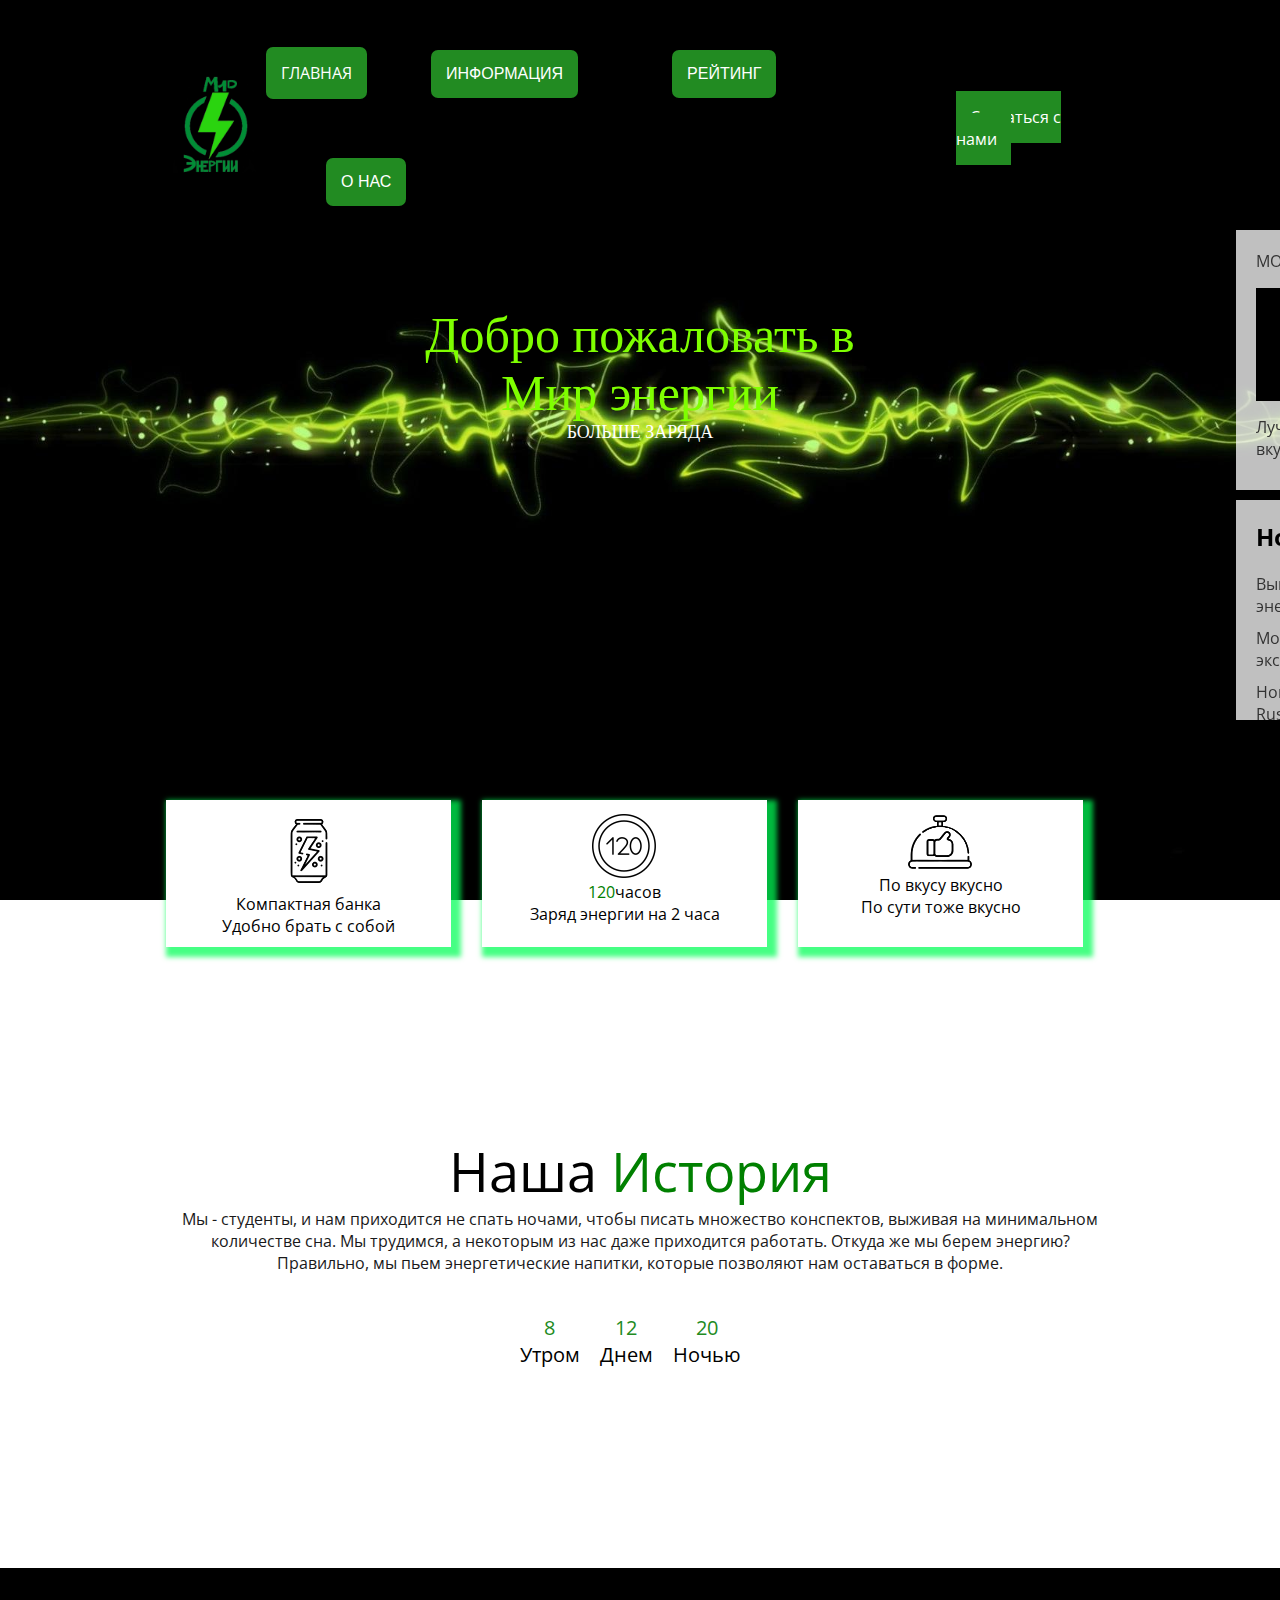
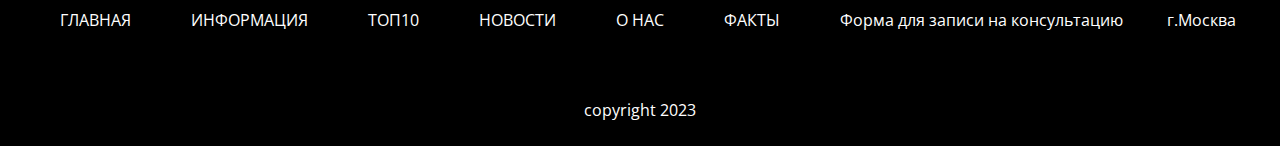
<file: index.html>
<!DOCTYPE html>
<html lang="eng">
<head>
    <meta charset="utf-8">
    <link rel="stylesheet" href="style.css"> 
    <link rel="preconnect" href="https://fonts.googleapis.com">
    <link rel="preconnect" href="https://fonts.gstatic.com" crossorigin>
    <link href="https://fonts.googleapis.com/css2?family=Open+Sans:wght@700;800&display=swap" rel="stylesheet">
    <link rel="preconnect" href="https://fonts.googleapis.com">
    <link rel="preconnect" href="https://fonts.gstatic.com" crossorigin>
    <link href="https://fonts.googleapis.com/css2?family=Open+Sans:wght@700;800&family=Tinos:ital,wght@1,700&display=swap" rel="stylesheet">
    <title> Сайт</title>
</head>
<body>
<div class="header">
    <div class="container">
        <div class="header-line">
            <div class="header-logo">
                <img src="logo.png" alt=""height="100" weight="100">
            </div>
            <div class="nav">
                <a class="nav-item" href="index.html">ГЛАВНАЯ</a>
                <div class="dropup">
                    <button class="dropbtn">ИНФОРМАЦИЯ</button>
                    <div class="dropup-content">
                        <a href="info.html">информация</a>
                        <a href="news.html">новости</a>
                        <a href="facts.html">факты</a>
                    </div>
                </div>
                <div class="dropup">
                    <button class="dropbtn">РЕЙТИНГ</button>
                    <div class="dropup-content">
                      <a href="tovar.html">топ популярных</a>
                    </div>
                </div>
                <div class="dropup">
                    <button class="dropbtn">О НАС</button>
                    <div class="dropup-content">
                      <a href="onas.html">контакты</a>
                      <a href="https://vk.com/eto_energy">паблик редких</a>
                    </div>
                </div>
            </div>
            <div class="btn">
                <a class="button" href="formaggg.html">Связаться с нами</a>
            </div>
            <div class="menu">
                <a href="">
                    <img src="menuu.png" height="50px" width="50px" alt="">
                </a>
            </div>
        </div>
        <div class="header-down">
            <div class="header-title">
                Добро пожаловать в 
                <div class="header-subtitle">
                    Мир энергии
                </div>
                <div class="header-suptitle">
                    БОЛЬШЕ ЗАРЯДА
                </div>
            </div>
        </div>
    </div>
</div>



<div class="sidebar">
    <h2>Новости</h2>
    <ul>
      <li><a href="news.html#news1">Выпуск нового энергетика</a></li>
      <li><a href="news.html#news2">Monster снова проведет экстрим-фестиваль</a></li>
      <li><a href="news.html#news3">Новые вкусы Adrenaline Rush</a></li>
    </ul>
    </div>
    </div>  
</div>
<div class="sidebar2">
    <a href="https://www.monsterenergy.com/en-us/">MONSTER</a>
    <ul>
      <li><a href="https://www.monsterenergy.com/en-us/"><img src="monster.jpg" width="200"></a></li>
      <li><a href="https://www.pik.ru/">Лучший энергетический вкус</a></li>
    </ul>
    </div>
    </div>  
</div>



<div class="cards">
    <div class="container">
        <div class="cards-holder">
            <div class="card">
                <div class="card-image">
                    <img class="card-img" src="card.png">
                </div>
                <div class="card-title">
                    Компактная банка
                </div>

                <div class="card-desc">
                    Удобно брать с собой
                </div>
            </div>

            <div class="card">
                <div class="card-image">
                    <img class="card-img" src="card2.png">
                </div>
                <div class="card-title">
                        <span>120</span> часов
                </div>
        
                <div class="card-desc">
                        Заряд энергии на 2 часа
                </div>
            </div>
            <div class="card">
                <div class="card-image">
                    <img class="card-img" src="card3.png">
                </div>
                <div class="card-title">
                        По вкусу вкусно
                </div>
        
                <div class="card-desc">
                        По сути тоже вкусно
                </div>
            </div>
        </div>
    </div>
</div>
<div class="history">
    <div class="container">
        <div class="history-holder">
            <div class="history-info">
                <div class="history-title">
                    Наша <span>История</span>
                </div>
                <div class="history-desc">
                    Мы - студенты, и нам приходится не спать ночами, чтобы писать множество конспектов, выживая на минимальном количестве сна. Мы трудимся, а некоторым из нас даже приходится работать. Откуда же мы берем энергию? Правильно, мы пьем энергетические напитки, которые позволяют нам оставаться в форме.
            
                </div>
                <div class="history-number">
                    <div class="number-item">
                        8 <span>Утром</span>
                    </div>
                    <div class="number-item">
                        12 <span>Днем</span>
                    </div>
                    <div class="number-item">
                        20 <span>Ночью</span>
                    </div>
                </div>
            </div>
            <div class="history-images">
                <img class="imgages-1" src="1.jpg" width="400" height="300" alt="">
                <img class="imgages-2" src="2.jpg" width="400" height="300" alt="">
                <img class="imgages-3" src="3.jpeg" width="300" height="350" alt="">
            </div>
        </div>
    </div>
</div>
<div  scri class="btn-up btn-up_hide"></div> 
 
  <script> 
    const btnUp = { 
      el: document.querySelector('.btn-up'), 
      show() { 
        // удалим у кнопки класс btn-up_hide 
        this.el.classList.remove('btn-up_hide'); 
      }, 
      hide() { 
        // добавим к кнопке класс btn-up_hide 
        this.el.classList.add('btn-up_hide'); 
      }, 
      addEventListener() { 
        // при прокрутке содержимого страницы 
        window.addEventListener('scroll', () => { 
          // определяем величину прокрутки 
          const scrollY = window.scrollY || document.documentElement.scrollTop; 
          // если страница прокручена больше чем на 400px, то делаем кнопку видимой, иначе скрываем 
          scrollY > 400 ? this.show() : this.hide(); 
        }); 
        // при нажатии на кнопку .btn-up 
        document.querySelector('.btn-up').onclick = () => { 
          // переместим в начало страницы 
          window.scrollTo({ 
            top: 0, 
            left: 0, 
            behavior: 'smooth' 
          }); 
        } 
      } 
    } 
    btnUp.addEventListener(); 
  </script>


<div class="footer">
    <ul style="list-style-type: none;"> 
        <li><a href="index.html">ГЛАВНАЯ</a></li>
        <li><a href="info.html">ИНФОРМАЦИЯ</a></li>
        <li><a href="tovar.html">ТОП10</a></li>
        <li><a href="news.html">НОВОСТИ</a></li>
        <li><a href="onas.html">О НАС</a></li>
        <li><a href="facts.html">ФАКТЫ</a></li>
        <li><a href="formaggg.html">Форма для записи на консультацию</a></li>
    <div class="footer1">
        <li>г.Москва</li>
    </div>
    </ul>
    <div >
    </div> 
    <div class="copy">
        <br>copyright 2023 
    </div>       
</div>
</body>
</html>
</file>
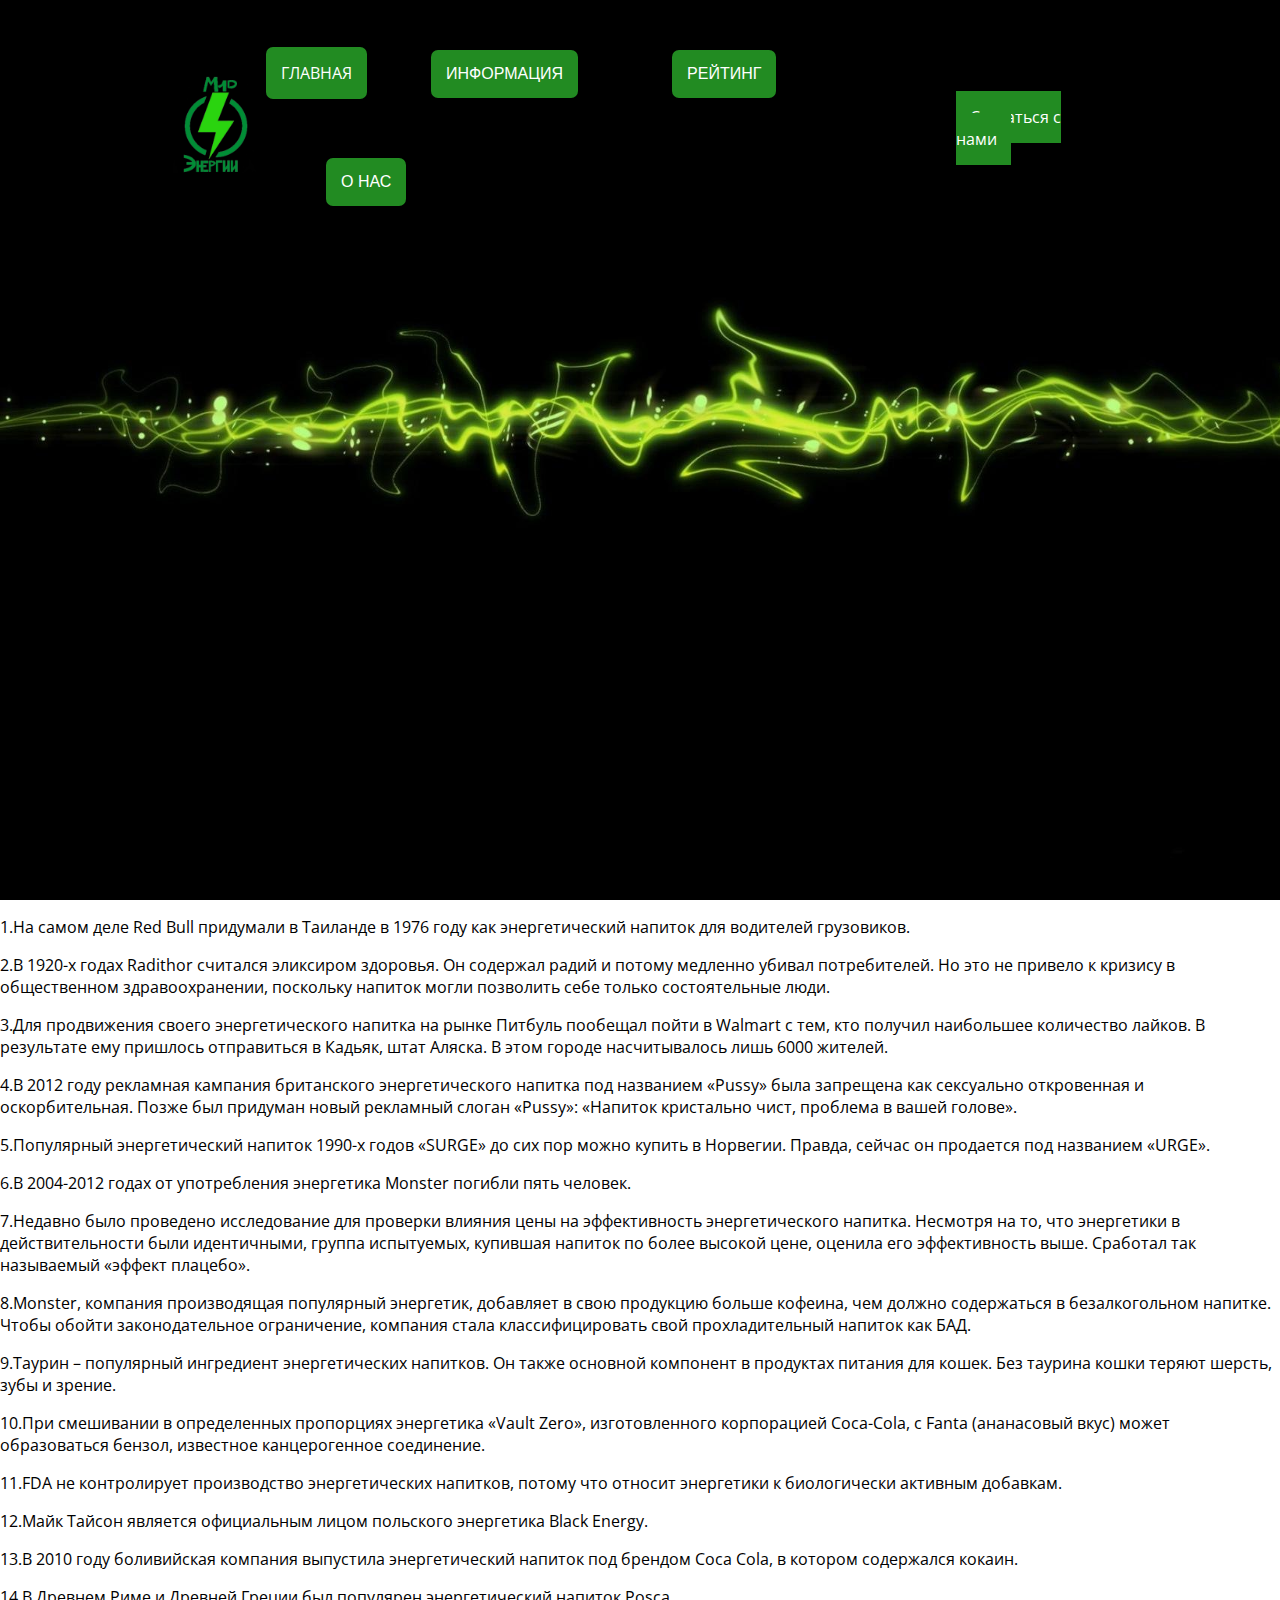
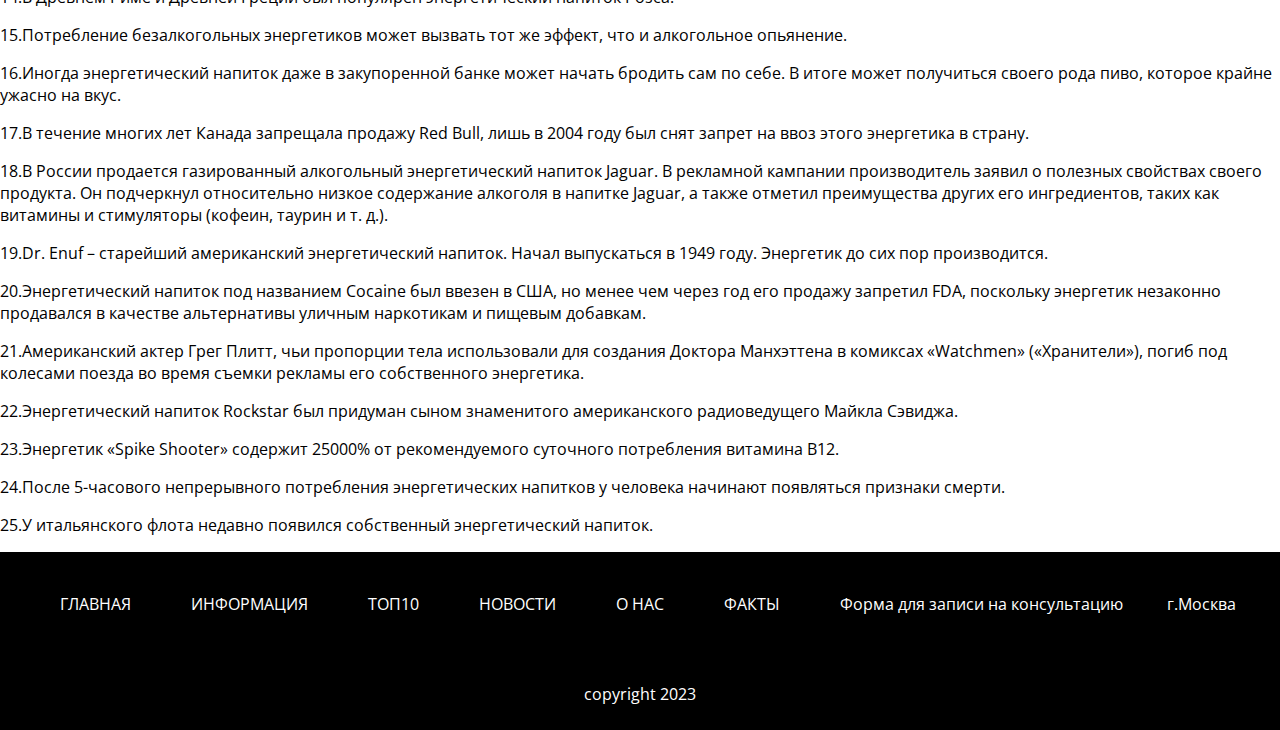
<file: facts.html>
<!DOCTYPE html>
<html lang="eng">
<head>
    <meta charset="utf-8">
    <link rel="stylesheet" href="style.css"> 
    <link rel="preconnect" href="https://fonts.googleapis.com">
    <link rel="preconnect" href="https://fonts.gstatic.com" crossorigin>
    <link href="https://fonts.googleapis.com/css2?family=Open+Sans:wght@700;800&display=swap" rel="stylesheet">
    <link rel="preconnect" href="https://fonts.googleapis.com">
    <link rel="preconnect" href="https://fonts.gstatic.com" crossorigin>
    <link href="https://fonts.googleapis.com/css2?family=Open+Sans:wght@700;800&family=Tinos:ital,wght@1,700&display=swap" rel="stylesheet">
    <title> Сайт</title>
</head>
<body>
<div class="header">
    <div class="container">
        <div class="header-line">
            <div class="header-logo">
                <img src="logo.png" alt=""height="100" weight="100">
            </div>
            <div class="nav">
                <a class="nav-item" href="index.html">ГЛАВНАЯ</a>
                <div class="dropup">
                    <button class="dropbtn">ИНФОРМАЦИЯ</button>
                    <div class="dropup-content">
                        <a href="info.html">информация</a>
                        <a href="news.html">новости</a>
                        <a href="facts.html">факты</a>
                    </div>
                </div>
                <div class="dropup">
                    <button class="dropbtn">РЕЙТИНГ</button>
                    <div class="dropup-content">
                      <a href="tovar.html">топ популярных</a>
                    </div>
                </div>
                <div class="dropup">
                    <button class="dropbtn">О НАС</button>
                    <div class="dropup-content">
                      <a href="onas.html">контакты</a>
                      <a href="https://vk.com/eto_energy">паблик редких</a>
                    </div>
                </div>
            </div>
            <div class="btn">
                <a class="button" href="formaggg.html">Связаться с нами</a>
            </div>
            <div class="menu">
                <a href="">
                    <img src="menuu.png" height="50px" width="50px" alt="">
                </a>
            </div>
        </div>
    </div>
</div>
<p>1.На самом деле Red Bull придумали в Таиланде в 1976 году как энергетический напиток для водителей грузовиков.</p>
<p>2.В 1920-х годах Radithor считался эликсиром здоровья. Он содержал радий и потому медленно убивал потребителей. Но это не привело к кризису в общественном здравоохранении, поскольку напиток могли позволить себе только состоятельные люди.</p>
<p>3.Для продвижения своего энергетического напитка на рынке Питбуль пообещал пойти в Walmart с тем, кто получил наибольшее количество лайков. В результате ему пришлось отправиться в Кадьяк, штат Аляска. В этом городе насчитывалось лишь 6000 жителей.</p>
<p>4.В 2012 году рекламная кампания британского энергетического напитка под названием «Pussy» была запрещена как сексуально откровенная и оскорбительная. Позже был придуман новый рекламный слоган «Pussy»: «Напиток кристально чист, проблема в вашей голове».</p>
<p>5.Популярный энергетический напиток 1990-х годов «SURGE» до сих пор можно купить в Норвегии. Правда, сейчас он продается под названием «URGE».</p>
<p>6.В 2004-2012 годах от употребления энергетика Monster погибли пять человек.</p>
<p>7.Недавно было проведено исследование для проверки влияния цены на эффективность энергетического напитка. Несмотря на то, что энергетики в действительности были идентичными, группа испытуемых, купившая напиток по более высокой цене, оценила его эффективность выше. Сработал так называемый «эффект плацебо».</p>
<p>8.Monster, компания производящая популярный энергетик, добавляет в свою продукцию больше кофеина, чем должно содержаться в безалкогольном напитке. Чтобы обойти законодательное ограничение, компания стала классифицировать свой прохладительный напиток как БАД.</p>
<p>9.Таурин – популярный ингредиент энергетических напитков. Он также основной компонент в продуктах питания для кошек. Без таурина кошки теряют шерсть, зубы и зрение.</p>
<p>10.При смешивании в определенных пропорциях энергетика «Vault Zero», изготовленного корпорацией Coca-Cola, с Fanta (ананасовый вкус) может образоваться бензол, известное канцерогенное соединение.</p>
<p>11.FDA не контролирует производство энергетических напитков, потому что относит энергетики к биологически активным добавкам.</p>
<p>12.Майк Тайсон является официальным лицом польского энергетика Black Energy.</p>
<p>13.В 2010 году боливийская компания выпустила энергетический напиток под брендом Coca Cola, в котором содержался кокаин.</p>
<p>14.В Древнем Риме и Древней Греции был популярен энергетический напиток Posca.</p>
<p>15.Потребление безалкогольных энергетиков может вызвать тот же эффект, что и алкогольное опьянение.</p>
<p>16.Иногда энергетический напиток даже в закупоренной банке может начать бродить сам по себе. В итоге может получиться своего рода пиво, которое крайне ужасно на вкус.</p>
<p>17.В течение многих лет Канада запрещала продажу Red Bull, лишь в 2004 году был снят запрет на ввоз этого энергетика в страну.</p>
<p>18.В России продается газированный алкогольный энергетический напиток Jaguar. В рекламной кампании производитель заявил о полезных свойствах своего продукта. Он подчеркнул относительно низкое содержание алкоголя в напитке Jaguar, а также отметил преимущества других его ингредиентов, таких как витамины и стимуляторы (кофеин, таурин и т. д.).</p>
<p>19.Dr. Enuf – старейший американский энергетический напиток. Начал выпускаться в 1949 году. Энергетик до сих пор производится.</p>
<p>20.Энергетический напиток под названием Cocaine был ввезен в США, но менее чем через год его продажу запретил FDA, поскольку энергетик незаконно продавался в качестве альтернативы уличным наркотикам и пищевым добавкам.</p>
<p>21.Американский актер Грег Плитт, чьи пропорции тела использовали для создания Доктора Манхэттена в комиксах «Watchmen» («Хранители»), погиб под колесами поезда во время съемки рекламы его собственного энергетика.</p>
<p>22.Энергетический напиток Rockstar был придуман сыном знаменитого американского радиоведущего Майкла Сэвиджа.</p>
<p>23.Энергетик «Spike Shooter» содержит 25000% от рекомендуемого суточного потребления витамина B12.</p>
<p>24.После 5-часового непрерывного потребления энергетических напитков у человека начинают появляться признаки смерти.</p>
<p>25.У итальянского флота недавно появился собственный энергетический напиток.</p>
<div class="footer">
    <ul style="list-style-type: none;"> 
        <li><a href="index.html">ГЛАВНАЯ</a></li>
        <li><a href="info.html">ИНФОРМАЦИЯ</a></li>
        <li><a href="tovar.html">ТОП10</a></li>
        <li><a href="news.html">НОВОСТИ</a></li>
        <li><a href="onas.html">О НАС</a></li>
        <li><a href="facts.html">ФАКТЫ</a></li>
        <li><a href="formaggg.html">Форма для записи на консультацию</a></li>
    <div class="footer1">
        <li>г.Москва</li>
    </div>
    </ul>
    <div >
    </div> 
    <div class="copy">
        <br>copyright 2023 
    </div>       
</div>
</body>
</html>
</file>
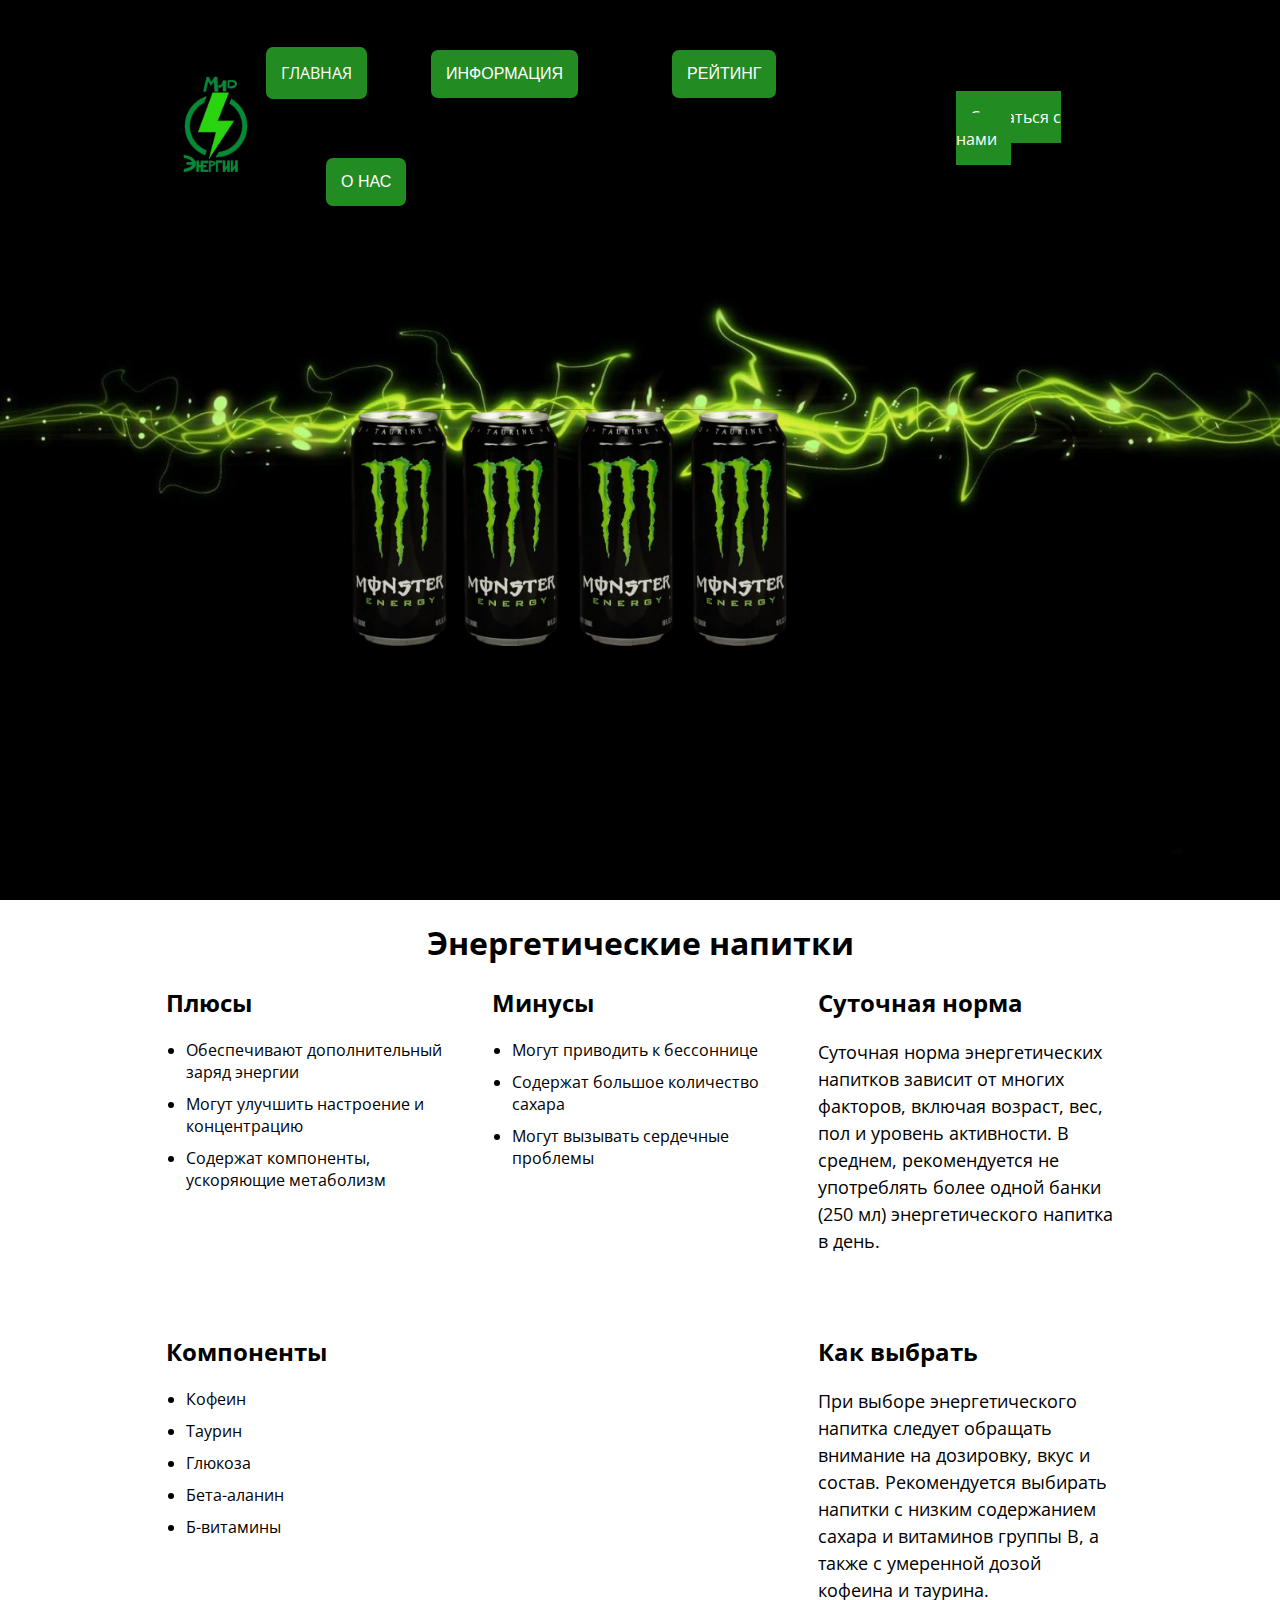
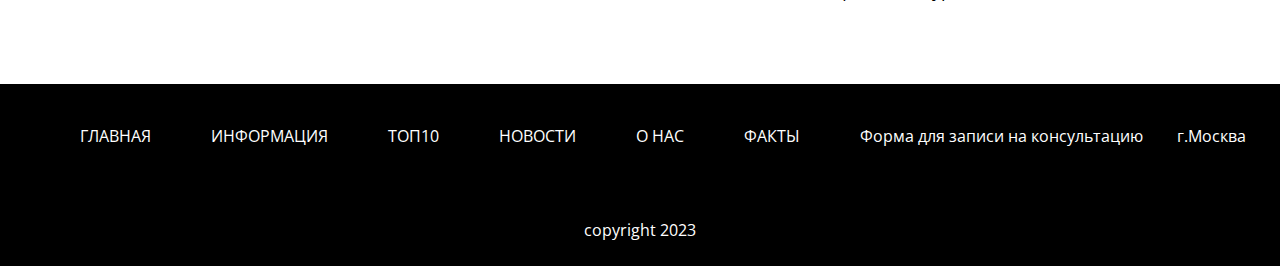
<file: info.html>
<!DOCTYPE html>
<html lang="eng">
<head>
    <meta charset="utf-8">
    <link rel="stylesheet" href="style.css"> 
    <link rel="preconnect" href="https://fonts.googleapis.com">
    <link rel="preconnect" href="https://fonts.gstatic.com" crossorigin>
    <link href="https://fonts.googleapis.com/css2?family=Open+Sans:wght@700;800&display=swap" rel="stylesheet">
    <link rel="preconnect" href="https://fonts.googleapis.com">
    <link rel="preconnect" href="https://fonts.gstatic.com" crossorigin>
    <link href="https://fonts.googleapis.com/css2?family=Open+Sans:wght@700;800&family=Tinos:ital,wght@1,700&display=swap" rel="stylesheet">
    <title> Сайт</title>
    <title>Энергетические напитки</title>
</head>
<body>
    <div class="header">
        <div class="container">
            <div class="header-line">
                <div class="header-logo">
                    <img src="logo.png" alt=""height="100" weight="100">
                </div>
                <div class="nav">
                    <a class="nav-item" href="index.html">ГЛАВНАЯ</a>
                    <div class="dropup">
                        <button class="dropbtn">ИНФОРМАЦИЯ</button>
                        <div class="dropup-content">
                            <a href="info.html">информация</a>
                            <a href="news.html">новости</a>
                            <a href="facts.html">факты</a>
                        </div>
                    </div>
                    <div class="dropup">
                        <button class="dropbtn">РЕЙТИНГ</button>
                        <div class="dropup-content">
                          <a href="tovar.html">топ популярных</a>
                        </div>
                    </div>
                    <div class="dropup">
                        <button class="dropbtn">О НАС</button>
                        <div class="dropup-content">
                          <a href="onas.html">контакты</a>
                          <a href="https://vk.com/eto_energy">паблик редких</a>
                        </div>
                    </div>
                </div>
                <div class="btn">
                    <a class="button" href="formaggg.html">Связаться с нами</a>
                </div>
                <div class="menu">
                    <a href="">
                        <img src="menuu.png" height="50px" width="50px" alt="">
                    </a>
                </div>
            </div>
            <div>
                <img class="ph4" src="f4.png">
            </div>
            <div>
                <img class="ph6"src="f6.png">
            </div>
        </div>
    </div>
    <style>
        h1 {
            font-size: 32px;
            font-weight: bold;
        }
        
        h2 {
            font-size: 24px;
            font-weight: bold;
        }
        
        p {
            font-size: 18px;
            line-height: 1.5;
            margin-bottom: 20px;
        }
        
        ul {
            list-style: disc;
            margin-left: 20px;
            margin-bottom: 20px;
        }
        
        .row {
            display: flex;
            flex-wrap: wrap;
            justify-content: space-between;
            margin-bottom: 40px;
        }
        
        .col {
            width: calc(33.33% - 20px);
            margin-bottom: 20px;
        }
        
        @media only screen and (max-width: 767px) {
            .col {
                width: 100%;
            }
        }
    </style>
    <div class="container">
        <h1>Энергетические напитки</h1>
        
        <div class="row">
            <div class="col">
                <h2>Плюсы</h2>
                <ul>
                    <li>Обеспечивают дополнительный заряд энергии</li>
                    <li>Могут улучшить настроение и концентрацию</li>
                    <li>Содержат компоненты, ускоряющие метаболизм</li>
                </ul>
            </div>
            
            <div class="col">
                <h2>Минусы</h2>
                <ul>
                    <li>Могут приводить к бессоннице</li>
                    <li>Содержат большое количество сахара</li>
                    <li>Могут вызывать сердечные проблемы</li>
                </ul>
            </div>
            
            <div class="col">
                <h2>Суточная норма</h2>
                <p>Суточная норма энергетических напитков зависит от многих факторов, включая возраст, вес, пол и уровень активности. В среднем, рекомендуется не употреблять более одной банки (250 мл) энергетического напитка в день.</p>
            </div>
        </div>
        
        <div class="row">
            <div class="col">
                <h2>Компоненты</h2>
                <ul>
                    <li>Кофеин</li>
                    <li>Таурин</li>
                    <li>Глюкоза</li>
                    <li>Бета-аланин</li>
                    <li>Б-витамины</li>
                </ul>
            </div>
            
            <div class="col">
                <h2>Как выбрать</h2>
                <p>При выборе энергетического напитка следует обращать внимание на дозировку, вкус и состав. Рекомендуется выбирать напитки с низким содержанием сахара и витаминов группы В, а также с умеренной дозой кофеина и таурина.</p>
            </div>
        </div>
    </div>  
    </div>
<div class="footer">
    <ul style="list-style-type: none;"> 
        <li><a href="index.html">ГЛАВНАЯ</a></li>
        <li><a href="info.html">ИНФОРМАЦИЯ</a></li>
        <li><a href="tovar.html">ТОП10</a></li>
        <li><a href="news.html">НОВОСТИ</a></li>
        <li><a href="onas.html">О НАС</a></li>
        <li><a href="facts.html">ФАКТЫ</a></li>
        <li><a href="formaggg.html">Форма для записи на консультацию</a></li>
    <div class="footer1">
        <li>г.Москва</li>
    </div>
    </ul>
    <div >
    </div> 
    <div class="copy">
        <br>copyright 2023 
    </div>       
</div>
</body>
</html>
</file>
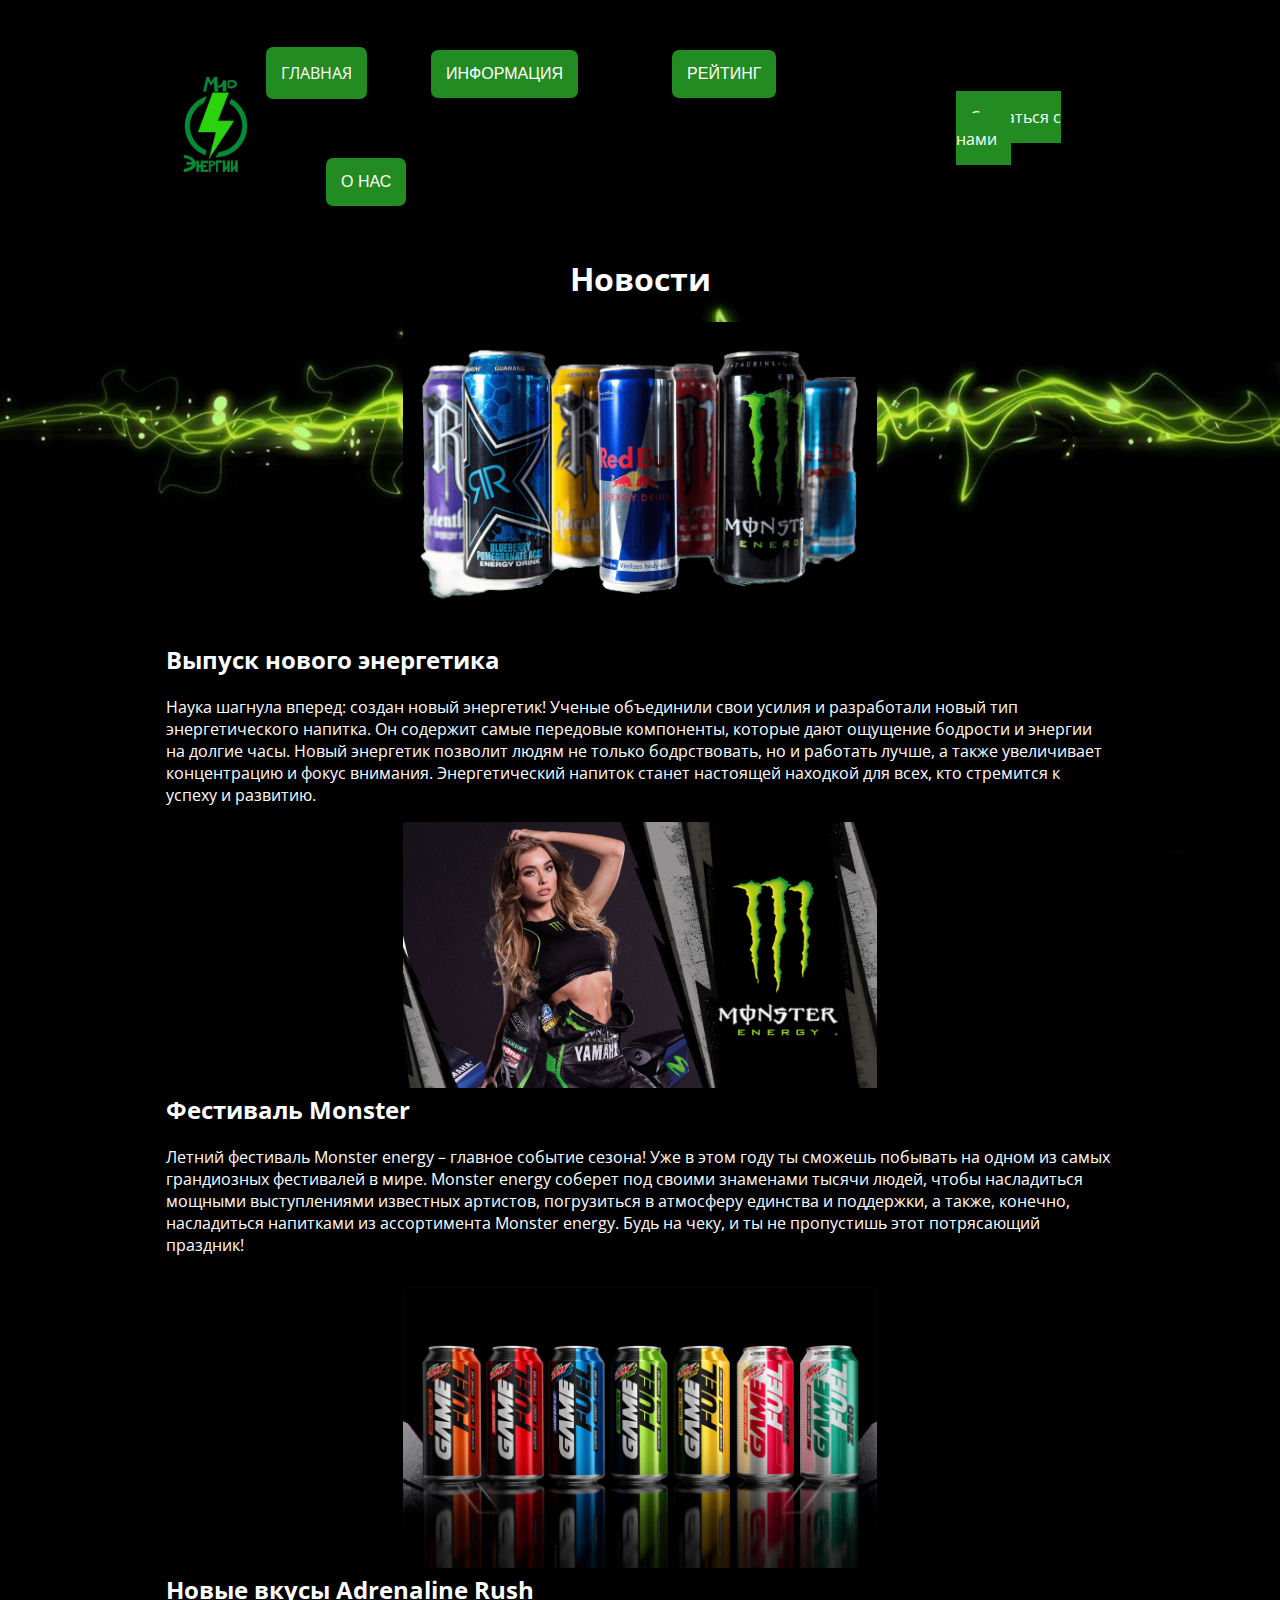
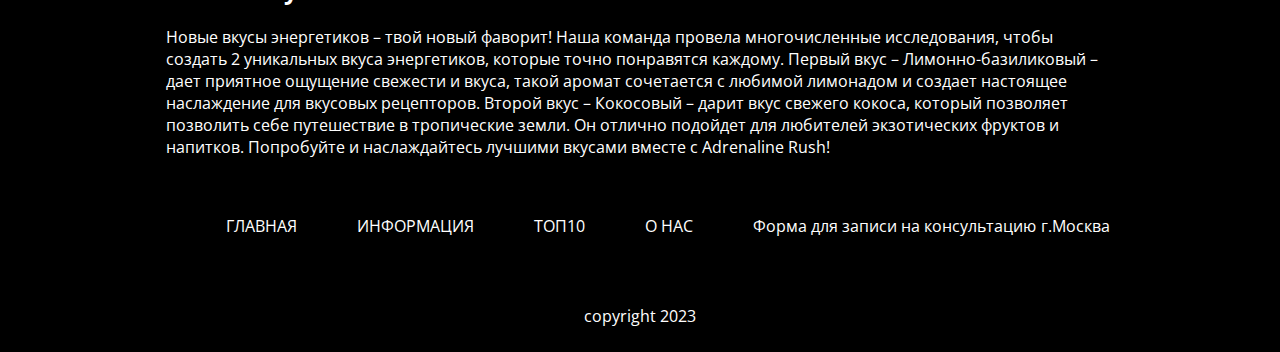
<file: news.html>
<!DOCTYPE html>
<html lang="eng">
<head>
    <meta charset="utf-8">
    <link rel="stylesheet" href="style.css"> 
    <link rel="preconnect" href="https://fonts.googleapis.com">
    <link rel="preconnect" href="https://fonts.gstatic.com" crossorigin>
    <link href="https://fonts.googleapis.com/css2?family=Open+Sans:wght@700;800&display=swap" rel="stylesheet">
    <link rel="preconnect" href="https://fonts.googleapis.com">
    <link rel="preconnect" href="https://fonts.gstatic.com" crossorigin>
    <link href="https://fonts.googleapis.com/css2?family=Open+Sans:wght@700;800&family=Tinos:ital,wght@1,700&display=swap" rel="stylesheet">
    <title> Сайт</title>
</head>
<body>
<body style="background-color: #000000">
<div class="header">
    <div class="container">
        <div class="header-line">
            <div class="header-logo">
                <img src="logo.png" alt=""height="100" weight="100">
            </div>
            <div class="nav">
                <a class="nav-item" href="index.html">ГЛАВНАЯ</a>
                <div class="dropup">
                    <button class="dropbtn">ИНФОРМАЦИЯ</button>
                    <div class="dropup-content">
                        <a href="info.html">информация</a>
                        <a href="news.html">новости</a>
                        <a href="facts.html">факты</a>
                    </div>
                </div>
                <div class="dropup">
                    <button class="dropbtn">РЕЙТИНГ</button>
                    <div class="dropup-content">
                      <a href="tovar.html">топ популярных</a>
                    </div>
                </div>
                <div class="dropup">
                    <button class="dropbtn">О НАС</button>
                    <div class="dropup-content">
                      <a href="onas.html">контакты</a>
                      <a href="https://vk.com/eto_energy">паблик редких</a>
                    </div>
                </div>
            </div>
            <div class="btn">
                <a class="button" href="formaggg.html">Связаться с нами</a>
            </div>
            <div class="menu">
                <a href="">
                    <img src="menuu.png" height="50px" width="50px" alt="">
                </a>
            </div>
        </div>
    </div>
    <div class="container">
        <h1 style="color: white">Новости</h1>
        
        <div class="row">
            <div class="col">
                <div style="text-align:center;">
                    <img src="news1.jpg" alt="" style="width:50%">
                  </div>
                <h2 style="color: white">Выпуск нового энергетика</h2>
                <ul id="news1">
                    <li style="color: white">Наука шагнула вперед: создан новый энергетик! Ученые объединили свои усилия и разработали новый тип энергетического напитка. Он содержит самые передовые компоненты, которые дают ощущение бодрости и энергии на долгие часы. Новый энергетик позволит людям не только бодрствовать, но и работать лучше, а также увеличивает концентрацию и фокус внимания. Энергетический напиток станет настоящей находкой для всех, кто стремится к успеху и развитию.</li>
                </ul>
            </div>
            
            <div class="col">
                <div style="text-align:center;">
                    <img src="news2.jpg" alt="" style="width:50%">
                  </div>
                <h2 style="color: white">Фестиваль Monster</h2>
                <ul id="news2">
                    <li style="color: white">Летний фестиваль Monster energy – главное событие сезона! Уже в этом году ты сможешь побывать на одном из самых грандиозных фестивалей в мире. Monster energy соберет под своими знаменами тысячи людей, чтобы насладиться мощными выступлениями известных артистов, погрузиться в атмосферу единства и поддержки, а также, конечно, насладиться напитками из ассортимента Monster energy. Будь на чеку, и ты не пропустишь этот потрясающий праздник!</li>
                </ul>
            </div>
            
            <div class="col">
                <div style="text-align:center;">
                    <img src="news3.jpg" alt="" style="width:50%">
                  </div>
                <h2 id="news3" style="color: white">Новые вкусы Adrenaline Rush</h2>
                <p style="color: white">Новые вкусы энергетиков – твой новый фаворит! Наша команда провела многочисленные исследования, чтобы создать 2 уникальных вкуса энергетиков, которые точно понравятся каждому. Первый вкус – Лимонно-базиликовый – дает приятное ощущение свежести и вкуса, такой аромат сочетается с любимой лимонадом и создает настоящее наслаждение для вкусовых рецепторов. Второй вкус – Кокосовый – дарит вкус свежего кокоса, который позволяет позволить себе путешествие в тропические земли. Он отлично подойдет для любителей экзотических фруктов и напитков.  Попробуйте и наслаждайтесь лучшими вкусами вместе с Adrenaline Rush!</p>
            </div>
        </div>

<div  scri class="btn-up btn-up_hide"></div> 
 
    <script> 
        const btnUp = { 
        el: document.querySelector('.btn-up'), 
        show() { 
            this.el.classList.remove('btn-up_hide'); 
            }, 
        hide() { 
            this.el.classList.add('btn-up_hide'); 
            }, 
        addEventListener() {  
            window.addEventListener('scroll', () => { 
            const scrollY = window.scrollY || document.documentElement.scrollTop; 
            scrollY > 400 ? this.show() : this.hide(); 
            }); 
            document.querySelector('.btn-up').onclick = () => { 
            window.scrollTo({ 
                top: 0, 
                left: 0, 
                behavior: 'smooth' 
            }); 
            } 
        } 
        } 
        btnUp.addEventListener(); 
    </script><div class="footer">
    <ul style="list-style-type: none;"> 
        <li><a href="index.html">ГЛАВНАЯ</a></li>
        <li><a href="info.html">ИНФОРМАЦИЯ</a></li>
        <li><a href="tovar.html">ТОП10</a></li>
        <li><a href="onas.html">О НАС</a></li>
        <li><a href="formaggg.html">Форма для записи на консультацию</a></li>
    <div class="footer1">
        <li>г.Москва</li>
    </div>
    </ul>
    <div >
    </div> 
    <div class="copy">
        <br>copyright 2023 
    </div>       
</div>
</body>
</html>
</file>
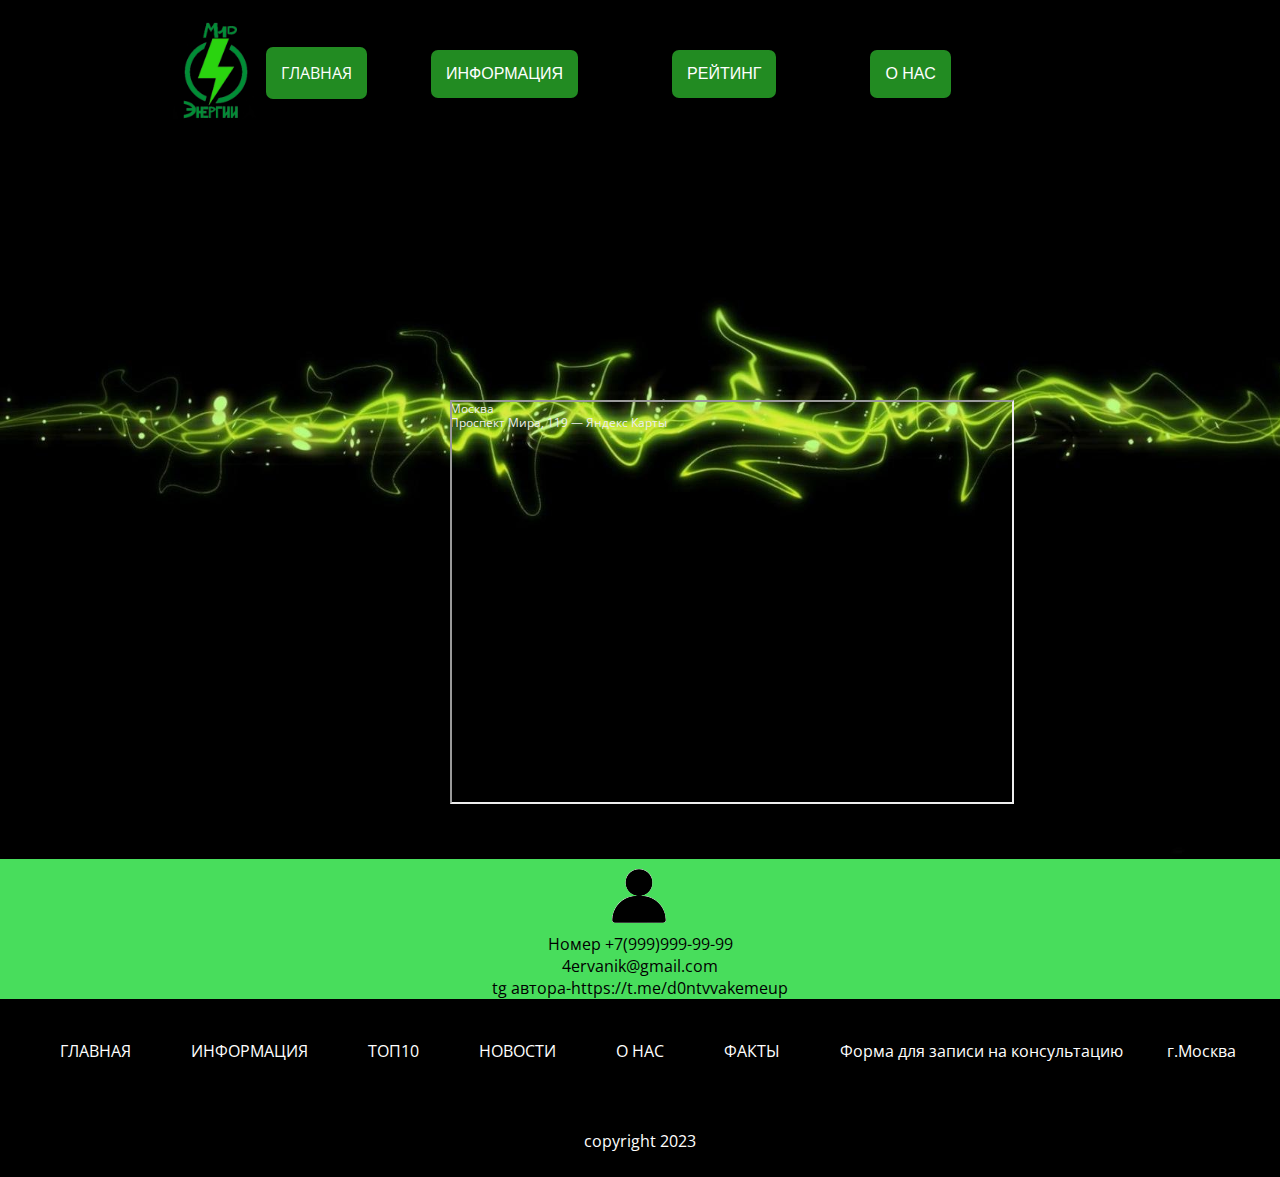
<file: onas.html>
<!DOCTYPE html>
<html lang="eng">
<head>
    <meta charset="utf-8">
    <title>Таблица</title>
    <link rel="stylesheet" href="style.css"> 
    <link rel="preconnect" href="https://fonts.googleapis.com">
    <link rel="preconnect" href="https://fonts.gstatic.com" crossorigin>
    <link href="https://fonts.googleapis.com/css2?family=Open+Sans:wght@700;800&display=swap" rel="stylesheet">
    <link rel="preconnect" href="https://fonts.googleapis.com">
    <link rel="preconnect" href="https://fonts.gstatic.com" crossorigin>
    <link href="https://fonts.googleapis.com/css2?family=Open+Sans:wght@700;800&family=Tinos:ital,wght@1,700&display=swap" rel="stylesheet">
</head>
<body>
    <div class="header">
        <div class="container">
            <div class="header-line">
                <div class="header-logo">
                    <img src="logo.png" alt=""height="100" weight="100">
                </div>
                <div class="nav">
                    <a class="nav-item" href="index.html">ГЛАВНАЯ</a>
                    <div class="dropup">
                        <button class="dropbtn">ИНФОРМАЦИЯ</button>
                        <div class="dropup-content">
                            <a href="info.html">информация</a>
                            <a href="news.html">новости</a>
                            <a href="facts.html">факты</a>
                        </div>
                    </div>
                    <div class="dropup">
                        <button class="dropbtn">РЕЙТИНГ</button>
                        <div class="dropup-content">
                          <a href="tovar.html">топ популярных</a>
                        </div>
                    </div>
                    <div class="dropup">
                        <button class="dropbtn">О НАС</button>
                        <div class="dropup-content">
                          <a href="onas.html">контакты</a>
                          <a href="https://vk.com/eto_energy">паблик редких</a>
                        </div>
                    </div>
                </div>
                <div class="menu">
                    <a href="">
                        <img src="menuu.png" height="50px" width="50px" alt="">
                    </a>
                </div>
            </div>
        </div>
    </div>
    <div class="karta" style="position:relative;overflow:hidden;"><a href="https://yandex.ru/maps/213/moscow/?utm_medium=mapframe&utm_source=maps" style="color:#eee;font-size:12px;position:absolute;top:0px;">Москва</a><a href="https://yandex.ru/maps/213/moscow/?ll=37.637940%2C55.826079&mode=whatshere&utm_medium=mapframe&utm_source=maps&whatshere%5Bpoint%5D=37.637688%2C55.826276&whatshere%5Bzoom%5D=19.56&z=19.56" style="color:#eee;font-size:12px;position:absolute;top:14px;">Проспект Мира, 119 — Яндекс Карты</a><iframe src="https://yandex.ru/map-widget/v1/?ll=37.637940%2C55.826079&mode=whatshere&whatshere%5Bpoint%5D=37.637688%2C55.826276&whatshere%5Bzoom%5D=19.56&z=19.56" width="560" height="400" frameborder="1" allowfullscreen="true" style="position:relative;"></iframe>
    </div>
    
<div class="knumber">
    <div class="container"></div>
        <div class="knumber1">
            <div class="chel-image">
                <img class="chel img" src="chel.png">
            </div>
            <div class="chel-title">
                Номер +7(999)999-99-99
            </div>
            <div class="chel-title1">
                4ervanik@gmail.com
            </div>
            <div class="chel-title2">
                tg автора-https://t.me/d0ntvvakemeup
            </div>
        </div>
    </div>
</div>
<div class="footer">
    <ul style="list-style-type: none;"> 
        <li><a href="index.html">ГЛАВНАЯ</a></li>
        <li><a href="info.html">ИНФОРМАЦИЯ</a></li>
        <li><a href="tovar.html">ТОП10</a></li>
        <li><a href="news.html">НОВОСТИ</a></li>
        <li><a href="onas.html">О НАС</a></li>
        <li><a href="facts.html">ФАКТЫ</a></li>
        <li><a href="formaggg.html">Форма для записи на консультацию</a></li>
    <div class="footer1">
        <li>г.Москва</li>
    </div>
    </ul>
    <div >
    </div> 
    <div class="copy">
        <br>copyright 2023 
    </div>       
</div>
</body>
</html>
</file>
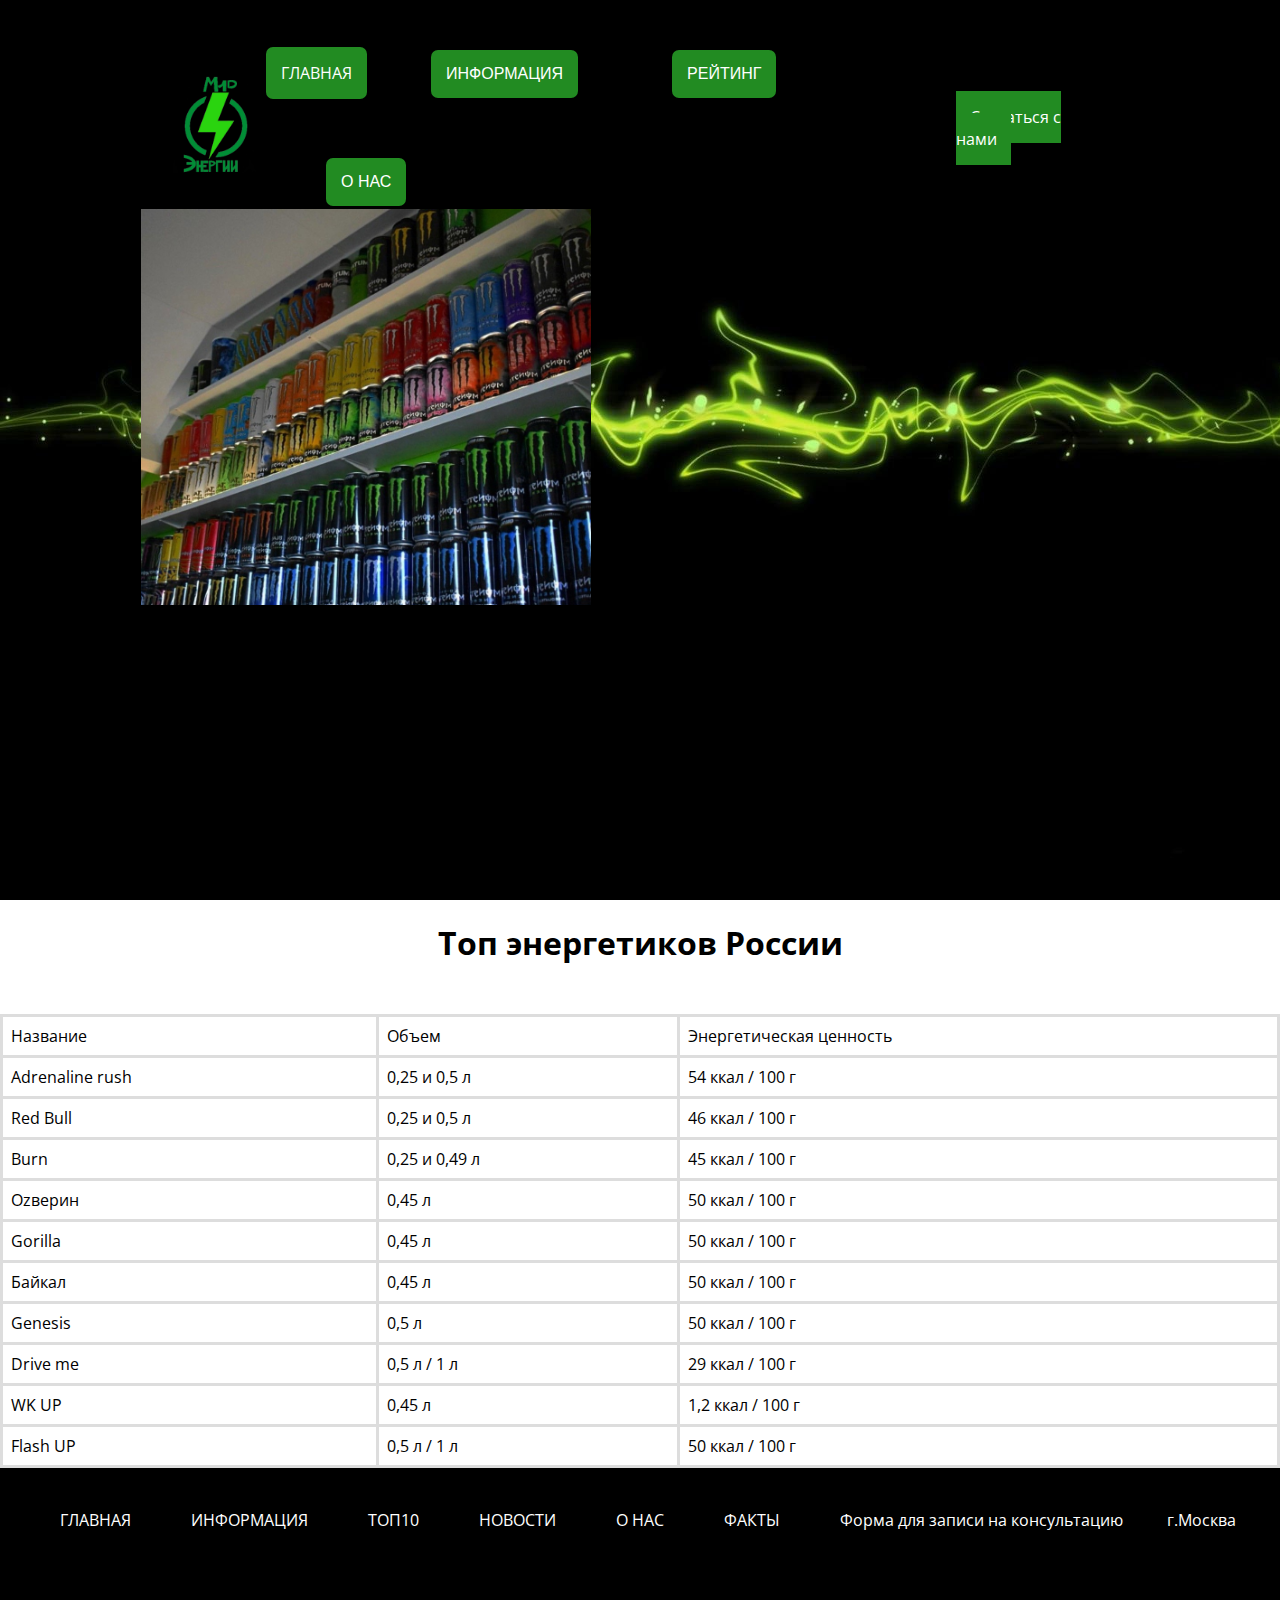
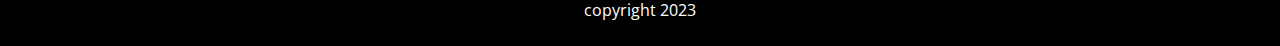
<file: tovar.html>
<!DOCTYPE html>
<html lang="eng">
<head>
    <meta charset="utf-8">
    <title>Таблица</title>
    <link rel="stylesheet" href="style.css"> 
    <link rel="preconnect" href="https://fonts.googleapis.com">
    <link rel="preconnect" href="https://fonts.gstatic.com" crossorigin>
    <link href="https://fonts.googleapis.com/css2?family=Open+Sans:wght@700;800&display=swap" rel="stylesheet">
    <link rel="preconnect" href="https://fonts.googleapis.com">
    <link rel="preconnect" href="https://fonts.gstatic.com" crossorigin>
    <link href="https://fonts.googleapis.com/css2?family=Open+Sans:wght@700;800&family=Tinos:ital,wght@1,700&display=swap" rel="stylesheet">
</head>
<body>
    <div class="header">
        <div class="container">
            <div class="header-line">
                <div class="header-logo">
                    <img src="logo.png" alt=""height="100" weight="100">
                </div>
                <div class="nav">
                    <a class="nav-item" href="index.html">ГЛАВНАЯ</a>
                    <div class="dropup">
                        <button class="dropbtn">ИНФОРМАЦИЯ</button>
                        <div class="dropup-content">
                            <a href="info.html">информация</a>
                            <a href="news.html">новости</a>
                            <a href="facts.html">факты</a>
                        </div>
                    </div>
                    <div class="dropup">
                        <button class="dropbtn">РЕЙТИНГ</button>
                        <div class="dropup-content">
                          <a href="tovar.html">топ популярных</a>
                        </div>
                    </div>
                    <div class="dropup">
                        <button class="dropbtn">О НАС</button>
                        <div class="dropup-content">
                          <a href="onas.html">контакты</a>
                          <a href="https://vk.com/eto_energy">паблик редких</a>
                        </div>
                    </div>
                </div>
                <div class="btn">
                    <a class="button" href="formaggg.html">Связаться с нами</a>
                </div>
                <div class="menu">
                    <a href="">
                        <img src="menuu.png" height="50px" width="50px" alt="">
                    </a>
                </div>
            </div>
            <div>
                <img class="ph1" src="f1.png">
            </div>
            <div>
                <img class="ph2"src="f2.png">
            </div>
            <div>
                <img class="ph3"src="f3.png">
            </div>
        </div>
    </div>
    
    <h1> Топ энергетиков России</h1>
    <div class="fonh">
        <table boarder="1">
            <tr>
                <td>Название</td>
                <td>Объем</td>
                <td>Энергетическая ценность</td>
            </tr>
            <tr>
                <td>Adrenaline rush</td>
                <td>0,25 и 0,5 л</td>
                <td>54 ккал / 100 г</td>
            </tr>
            <tr>
                <td>Red Bull</td>
                <td>0,25 и 0,5 л</td>
                <td>46 ккал / 100 г</td>
            </tr>
            <tr>
                <td>Burn</td>
                <td>0,25 и 0,49 л</td>
                <td>45 ккал / 100 г</td>
            </tr>
            <tr>
                <td>Ozверин</td>
                <td>0,45 л</td>
                <td>50 ккал / 100 г</td>
            </tr>
            <tr>
                <td>Gorilla</td>
                <td>0,45 л</td>
                <td>50 ккал / 100 г</td>
            </tr>
            <tr>
                <td>Байкал</td>
                <td>0,45 л</td>
                <td>50 ккал / 100 г</td>
            </tr>
            <tr>
                <td>Genesis </td>
                <td>0,5 л</td>
                <td>50 ккал / 100 г</td>
            </tr>
            <tr>
                <td>Drive me</td>
                <td>0,5 л / 1 л</td>
                <td>29 ккал / 100 г</td>
            </tr>
            <tr>
                <td>WK UP</td>
                <td>0,45 л</td>
                <td>1,2 ккал / 100 г</td>
            </tr>
            <tr>
                <td>Flash UP</td>
                <td>0,5 л / 1 л</td>
                <td>50 ккал / 100 г</td>
            </tr>
        </table>
    </div>
<div class="footer">
    <ul style="list-style-type: none;"> 
        <li><a href="index.html">ГЛАВНАЯ</a></li>
        <li><a href="info.html">ИНФОРМАЦИЯ</a></li>
        <li><a href="tovar.html">ТОП10</a></li>
        <li><a href="news.html">НОВОСТИ</a></li>
        <li><a href="onas.html">О НАС</a></li>
        <li><a href="facts.html">ФАКТЫ</a></li>
        <li><a href="formaggg.html">Форма для записи на консультацию</a></li>
    <div class="footer1">
        <li>г.Москва</li>
    </div>
    </ul>
    <div >
    </div> 
    <div class="copy">
        <br>copyright 2023 
    </div>       
</div>  
</body>
</html>
</file>
<file: style.css>
body{
    margin: 0;
    font-family: 'Open Sans', sans-serif;
}

.container {
    margin: 0px 166px;
}

.header{
    background-image: url(bg.jpeg);
    height: 100vh;
    background-size: cover;
    background-size: cover;
    background-repeat: no-repeat;
}

.header-line{
    padding-top: 20px;
    display: flex;
    align-items: center;
}

.nav-item{
    background-color: forestgreen;;
    color: rgb(255, 255, 255);
    padding: 16px;
    font-size: 16px;
    border: none;
    transition: background-color 0.3s linear;
    border-radius: 7px;
    padding: 15px;
}

.nav-item:hover{
    background-color:#036d19 ;
}

.button{
    background-color:forestgreen ;
    color:rgb(255, 255, 255);
    text-decoration: none;
    padding: 15px 14px;

    transition: background-color 0.2s linear;
}

.button:hover{
    background-color:rgb(26, 75, 26) ;
}

.header-down{
    position: relative;
}

.header-title{
    color: chartreuse;
    font-family: 'Open Sans', sans-serif;
    font-family: 'Tinos', serif;
    font-size: 50px;
    font-weight:200;

    text-align: center;
    position: absolute;
    left: -114px;
    top: 0px;

    margin-top: 70px;
}

.header-suptitle{
    color:rgb(255, 255, 255);
    font-size: 18px;
    font-family: 'Open Sans', sans-serif;
    font-family: 'Tinos', serif;
}

.header-suptitle:after {
    position: absolute;
    content: "";
    height: 2px;
    width: 61px;
    background-color: rgb(255, 255, 255);
    top: 91px;
    left: 22px;
}

.header-suptitle:before {
    position: absolute;
    content: "";
    height: 2px;
    width: 61px;
    background-color: rgb(255, 255, 255);
    top: 91px;
    left: 385px;
}

.header-button{
    background-color:darkgreen;
    padding: 14px 28px;
    color:rgb(255, 255, 255);
    font-size: 14px;
    font-weight: 600;
    font-family: 'Open Sans', sans-serif;
    text-decoration: none;
    transition:background-color 0.4s linear;
}

.header-button:hover{
    background-color:rgb(13, 151, 13);
}

.cards-holder{
    display: flex;
    justify-content: center;
}

.card{
    width: 350px;
    box-shadow: 5px 5px 5px 5px #00ff55b9;
    margin-right: 31px;
    background-color: rgb(255, 255, 255);
    margin-top: -100px;
    padding: 10px 10px;
}

.card-image{
    display: flex;
    justify-content: center;
}

.card-title{
    display: flex;
    justify-content: center;
}

.card-title span{
    color:green;
}

.card-desc{
    display: flex;
    justify-content: center;
}

.history{
    margin-top: 166px;
    padding-bottom: 200px;
}

.history-title{
    font-family: 'Open Sans', sans-serif;
    text-decoration: none;
    font-size: 54px;
    width: 444px;
    text-align: center;
    margin-top: 21px;
}

.history-title span{
    color:green;
}

.history-desc{
    color:rgb(25, 25, 26);
    font-size: 16px;
    width: 444px;
    text-align: center;
}

.history-number{
    display: flex;  
    width: 444px;
    justify-content: center;
    margin-top: 40px;
}

.number-item{
    margin-right: 20px;
    text-align: center;
    font-size: 20px;
    color:forestgreen;
}

.number-item span{
    display: block;
    color: black;
}

.history-holder{
    display: flex;
}

.history-images{
    position: relative;
}

.imgages-1{
    position: absolute;
    z-index: 0;
    top:54px;
    left:111px;
}

.imgages-2{
    position: absolute;
    z-index: 999;
    top:-92px;
    left:383px;
}

.imgages-3{
    position: absolute;
    z-index: 999;
    top:146px;
    left:486px;
}


.sidebar {
    position: fixed;
    margin-left: 1236px;
    margin-top: -400px;
    width: 200px; /* Ширина сайдбара */
    height: 180px; /* Высота сайдбара */
    background-color: #ffffffc0; /* Цвет фона сайдбара */
    padding: 20px; /* Внутренний отступ сайдбара */
    overflow-y: scroll;
  }
  
  
  h2 {
    margin-top: 0; /* Убираем отступ сверху у заголовка */
  }
  
  ul {
    list-style-type: none; /* Убираем маркеры списка */
    padding: 0; /* Убираем внутренний отступ списка */
  }
  
  li {
    margin-bottom: 10px; /* Отступ между элементами списка */
  }
  
  a {
    text-decoration: none; /* Убираем подчеркивание ссылок */
    color: #333; /* Цвет текста ссылок */
  }
  

.new-title{
    font-weight:bold
}
.sidebar2 {
    position: fixed;
    margin-left: 1236px;
    margin-top: -670px;
    width: 200px; /* Ширина сайдбара */
    height: 220px; /* Высота сайдбара */
    background-color: #ffffffc0; /* Цвет фона сайдбара */
    padding: 20px; /* Внутренний отступ сайдбара */
}
.sidebar2 ul 




.news {
    padding: 10px; 
  }
  
.news ul {
    list-style-type: none;
    padding: 0;
    margin: 0;
  }
  
.news ul li {
    margin-bottom: 10px;

  }
.newss{
    display: inline-block;
    padding: 30px;
    margin-left: 100px;

  }




.footer{
    background-color: #000000;
    padding: 25px 0px;
    color: #fff;
    text-align: center;
    text-decoration: none;
    list-style-type: none;
       
}

.footer a{
    text-decoration: none;
    list-style-type: none;
    color: #fff;
    float: left;
    padding-left:60px;    
} 

.copy{
    margin-top: 10px;
    justify-content: center;
    padding-top: 30px;
}

table {
    border-collapse: collapse;
    width: 100%;
    margin-top: 200px;
}

th, td {
    border: 3px solid #dddddd;
    text-align: left;
    padding: 8px;
}

th {
    background-color: #f2f2f2;
}

h1{
    display: flex;
    justify-content: center;
}

.fonh{
    margin-top: -150px;
}

.ph1{
    width:450px;
    size: 100px;
    position: absolute;
    left: 1074px;
    top: 196px;
}

.ph2{
    width:450px;
    size: 100px; 
    position: absolute;
    left: 654px;
    top: 609px;
}

.ph3{
    width: 450px;
    size: 100px; 
    position: absolute;
    left: 141px;
    top: 209px;
}

.ph4{
    width: 450px;
    size: 100px; 
    position: absolute;
    left: 341px;
    top: 409px;
}

.ph6{
    width: 300px;
    size: 100px; 
    position: absolute;
    left: 1235px;
    top: 163px;
}

.karta{
    margin-top: -700px;
    margin-left: 650px;
    justify-content: center;
    
}

.knumber1{
    background-color: #48dd5c;
}

.chel-image{
    display: flex;
    justify-content: center
}

.chel-title{
    display: flex;
    justify-content: center
}

.chel-title1{
    display: flex;
    justify-content: center
}

.chel-title2{
    display: flex;
    justify-content: center
}

.hhh{
    display: flex;
    justify-content: center;
}

.btn-up {  
  position: fixed;
  background-color: #08d271; 
  right: 20px; 
  bottom: 0; 
  border-top-left-radius: 8px; 
  border-top-right-radius: 8px; 
  cursor: pointer; 
  display: flex;  
  align-items: center; 
  justify-content: center; 
  width: 60px; 
  height: 50px; 
} 
 
.btn-up::before { 
  content: ""; 
  width: 40px; 
  height: 40px; 
  background: transparent no-repeat center center; 
  background-size: 100% 100%; 
  background-image: url("data:image/svg+xml,%3Csvg xmlns='http://www.w3.org/2000/svg' width='16' height='16' fill='%23fff' viewBox='0 0 16 16'%3E%3Cpath fill-rule='evenodd' d='M7.646 4.646a.5.5 0 0 1 .708 0l6 6a.5.5 0 0 1-.708.708L8 5.707l-5.646 5.647a.5.5 0 0 1-.708-.708l6-6z'/%3E%3C/svg%3E"); 
} 
 
.btn-up_hide { 
  display: none; 
} 
 
@media (hover: hover) and (pointer: fine) { 
  .btn-up:hover { 
    background-color: #2bb046; 
  } 
}

.menu{
    display: none;
}

@media (max-width:1500px){
    .header-title{
        position: static;
    }
    .header-suptitle:before,
    .header-suptitle:after{
        content: none;
    }
    .block-holder{
        display:block;
    }
    .left-title,
    .left-text,
    .right-btn{
        text-align: center;
    }
    .right-btn{
        margin-top: 15px;
    }
    .history-images{
        display: none;
    }
    .history-title,
    .history-desc,
    .history-number{
        width: auto;
    }
}

@media (max-width:1258px) {
    .menu{
        display: block;
    }
    .nav{
        display: none;
    }
    .nav-item{
        display: none;
    }
    .btn{
        display: none;
        }
    .header-line{
        justify-content: space-between;
    }
}

@media (max-width:1536px){
    .ph6{
        display: none;
    }
}

@media (max-width:1524px){
    .ph1{
        display: none;
    }
}

@media (max-width:1520px){
    .ph2{
        display: none;
    }
}

@media (max-width:1124px){
    .ph2{
        display: none;
    }
    .ph3{
        display: flex;
        margin-left: auto;
        margin-right: auto;
    }
}

@media(max-width:1220px){
    .karta{
        position: absolute;
        margin-top: -800px;
        margin-left: 300px;
    }
}

@media(max-width:1516px){
    .karta{
        margin-top: -500px;
        margin-bottom: 50px;
        margin-left: 450px;
        align-items: center;
    }
}

.dropbtn { 
    background-color: forestgreen;;
    color: rgb(255, 255, 255);
    padding: 16px;
    font-size: 16px;
    border: none;
    transition: background-color 0.3s linear;
    border-radius: 7px;
    padding: 15px;
    margin-left: 30px;   
}

.footer1{
    justify-content: space-between;
}

.dropup {   
    display: inline-block;
    padding: 30px;       
}

.dropup-content {
    display: none;
    position: absolute;
    background-color:rgb(255, 255, 255);
    min-width: 160px;
    box-shadow: 0px 8px 16px 0px rgba(0,0,0,0.2);
    z-index: 1;
}

.dropup-content a {
    color: black;
    padding: 12px 16px;
    text-decoration: none;
    display: block;
}

.dropup-content a:hover {background-color:rgb(174, 179, 174)}

.dropup:hover .dropup-content {
    display: block;
}

.dropup:hover .dropbtn {
    background-color:rgb(6, 85, 4);
}
</file>
